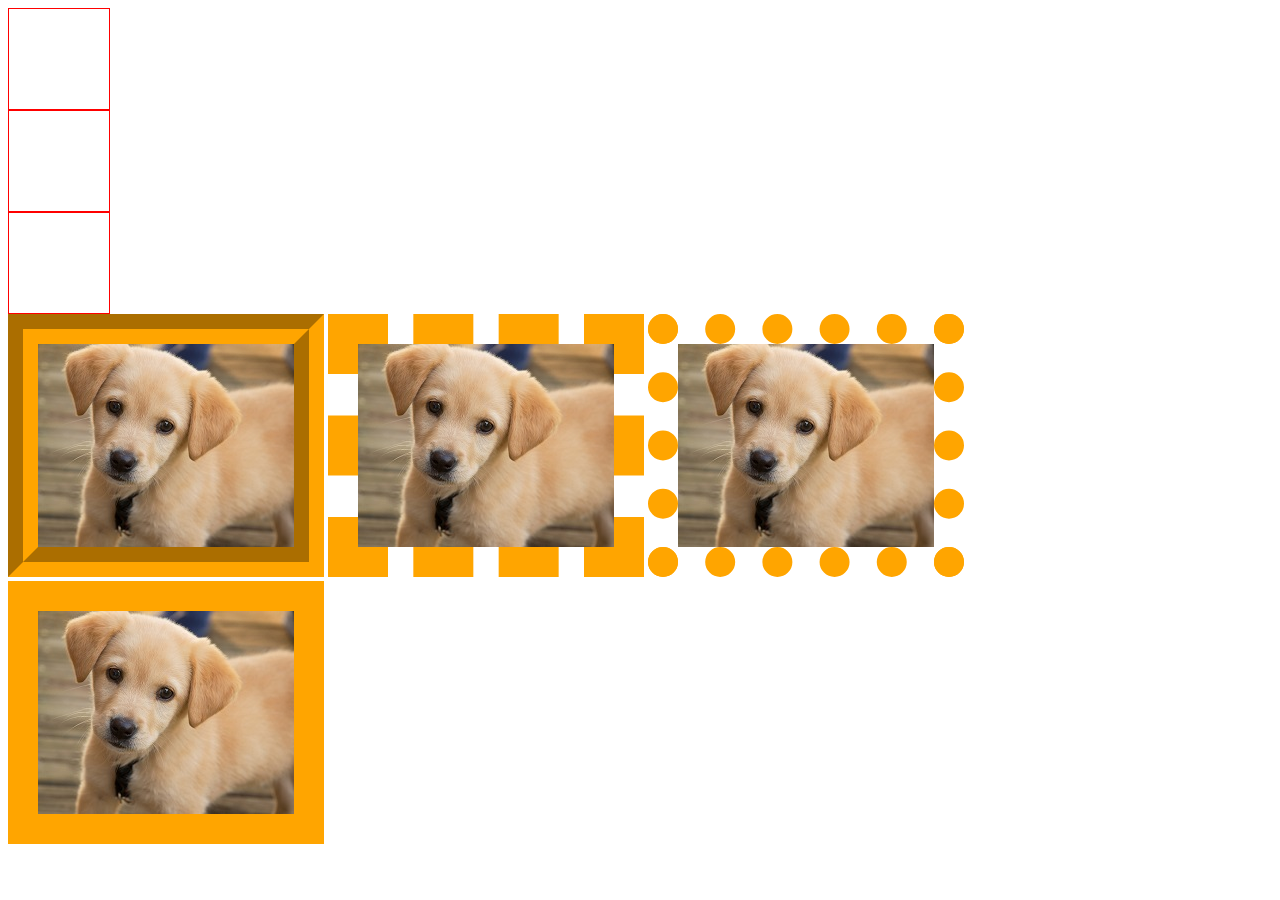
<file: css-essentials/border/index.html>
<!DOCTYPE html>
<html lang="en">
<head>
    <meta charset="UTF-8">
    <meta name="viewport" content="width=device-width, initial-scale=1.0">
    <meta http-equiv="X-UA-Compatible" content="ie=edge">
    <title>Document</title>
    <link rel="stylesheet" href="main.css">
</head>
<body>
    <div></div>
    <div></div>
    <div></div>

    <img src="../../essential-tags/exercises/img/puppy.jpg">
    <img src="../../essential-tags/exercises/img/puppy.jpg" class="dogone">
    <img src="../../essential-tags/exercises/img/puppy.jpg" class="dogtwo">
    <img src="../../essential-tags/exercises/img/puppy.jpg" class="dogthree">
</body>
</html>
</file>
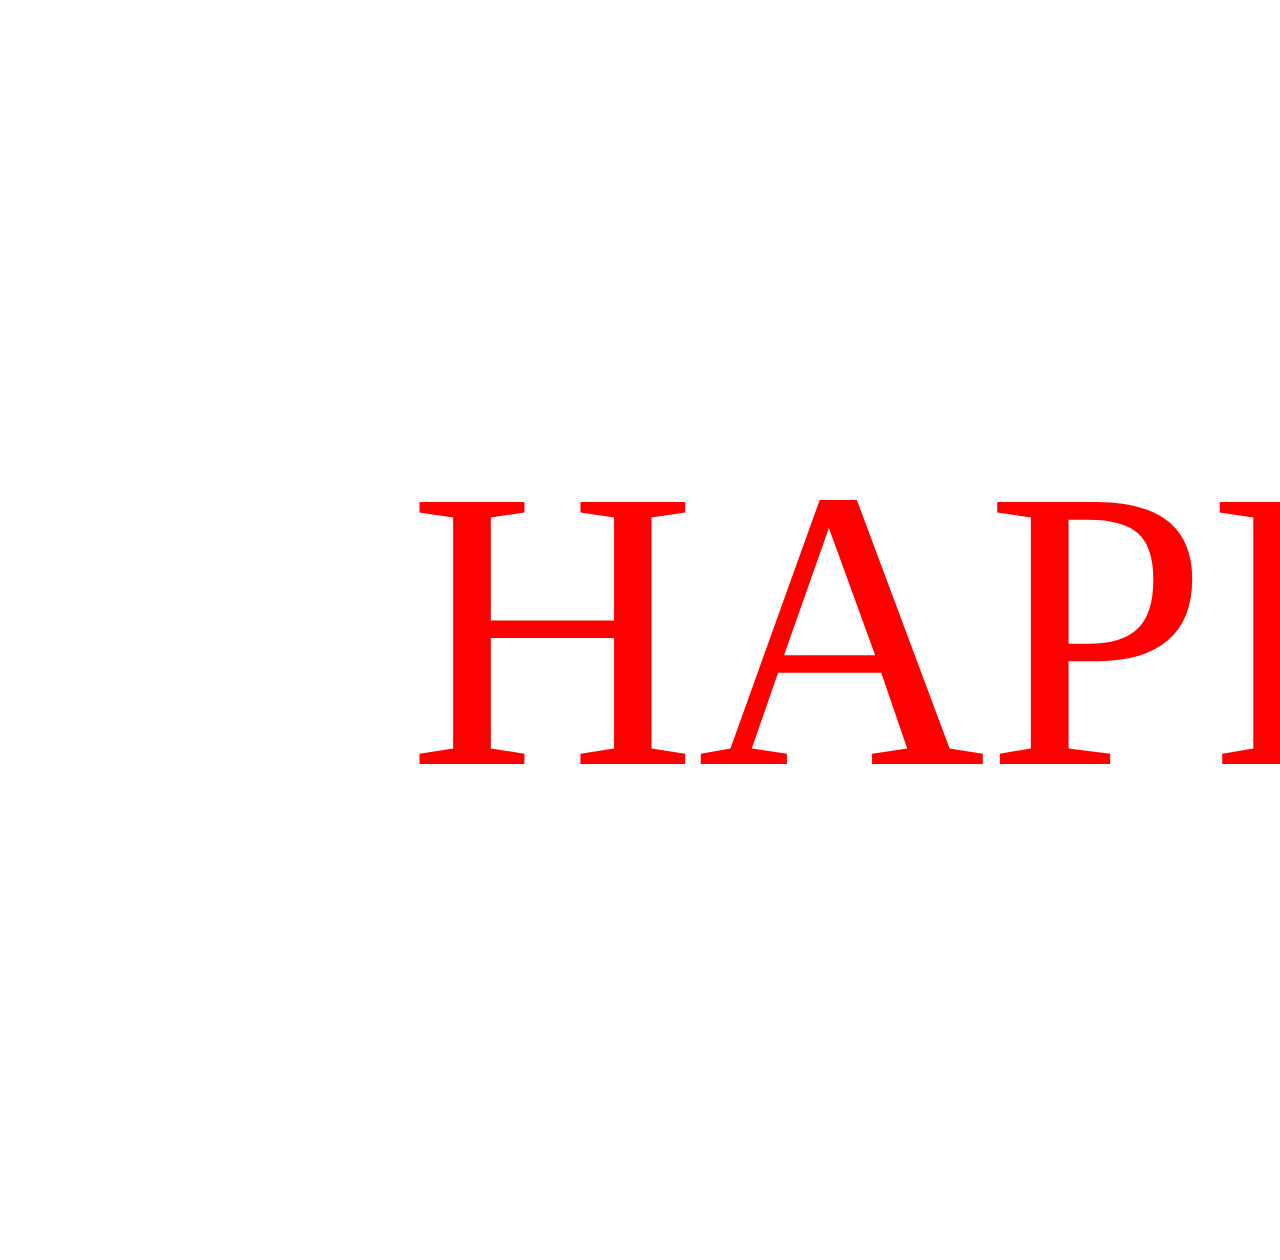
<file: essential-tags/class/index.html>
<!DOCTYPE html>
<html lang="en">
<head>
    <meta charset="UTF-8">
    <meta name="viewport" content="width=device-width, initial-scale=1.0">
    <meta http-equiv="X-UA-Compatible" content="ie=edge">
    <title>Document</title>
    <link rel="stylesheet" href="main.css">
</head>
<body>
    <p class="happiness">HAPPY!</p>
</body>
</html>
</file>
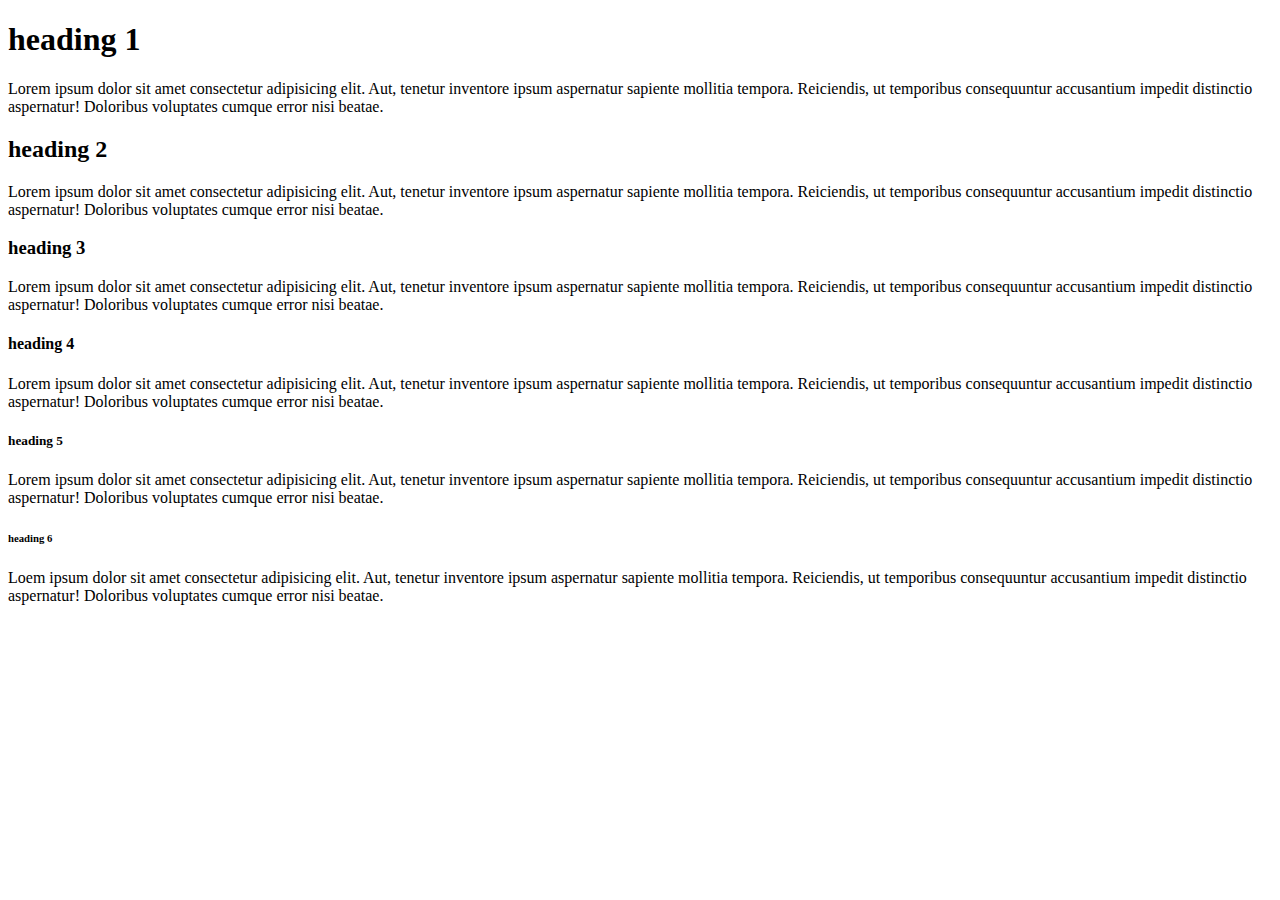
<file: essential-tags/headings/index.html>
<!DOCTYPE html>
<html lang="en">
<head>
    <meta charset="UTF-8">
    <meta name="viewport" content="width=device-width, initial-scale=1.0">
    <meta http-equiv="X-UA-Compatible" content="ie=edge">
    <title>Document</title>
</head>

<h1>heading 1</h1>
<p>Lorem ipsum dolor sit amet consectetur adipisicing elit. Aut, tenetur inventore ipsum aspernatur sapiente mollitia tempora. Reiciendis, ut temporibus consequuntur accusantium impedit distinctio aspernatur! Doloribus voluptates cumque error nisi beatae.</p>

<h2>heading 2</h2>
<p>Lorem ipsum dolor sit amet consectetur adipisicing elit. Aut, tenetur inventore ipsum aspernatur sapiente mollitia tempora. Reiciendis, ut temporibus consequuntur accusantium impedit distinctio aspernatur! Doloribus voluptates cumque error nisi beatae.</p>

<h3>heading 3</h3>
<p>Lorem ipsum dolor sit amet consectetur adipisicing elit. Aut, tenetur inventore ipsum aspernatur sapiente mollitia tempora. Reiciendis, ut temporibus consequuntur accusantium impedit distinctio aspernatur! Doloribus voluptates cumque error nisi beatae.</p>

<h4>heading 4</h4>
<p>Lorem ipsum dolor sit amet consectetur adipisicing elit. Aut, tenetur inventore ipsum aspernatur sapiente mollitia tempora. Reiciendis, ut temporibus consequuntur accusantium impedit distinctio aspernatur! Doloribus voluptates cumque error nisi beatae.</p>

<h5>heading 5</h5>
<p>Lorem ipsum dolor sit amet consectetur adipisicing elit. Aut, tenetur inventore ipsum aspernatur sapiente mollitia tempora. Reiciendis, ut temporibus consequuntur accusantium impedit distinctio aspernatur! Doloribus voluptates cumque error nisi beatae.</p>

<h6>heading 6</h6>
<p>Loem ipsum dolor sit amet consectetur adipisicing elit. Aut, tenetur inventore ipsum aspernatur sapiente mollitia tempora. Reiciendis, ut temporibus consequuntur accusantium impedit distinctio aspernatur! Doloribus voluptates cumque error nisi beatae.</p>


</body>
</html>
</file>
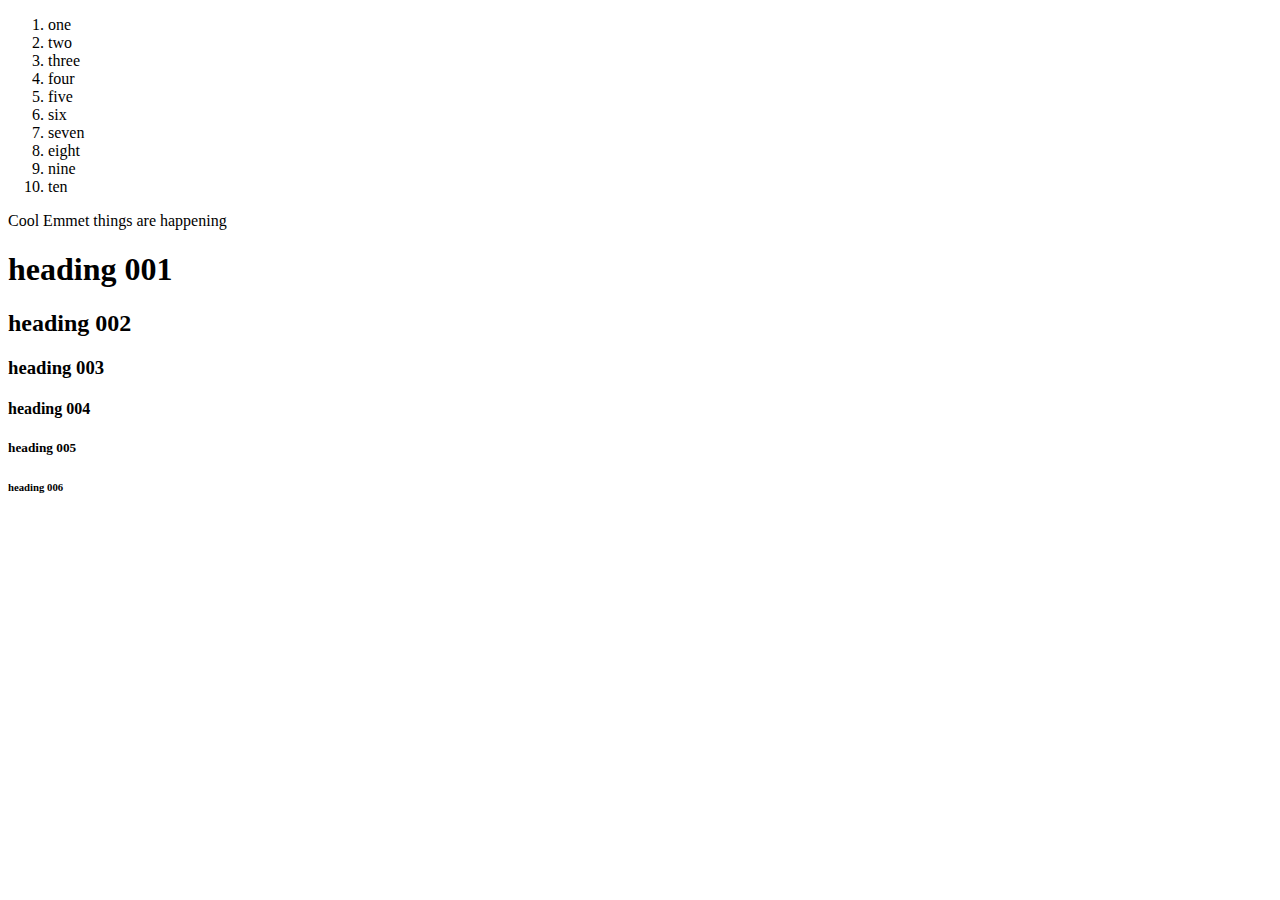
<file: essential-tags/orderedlist/index.html>
<!DOCTYPE html>
<html lang="en">
<head>
    <meta charset="UTF-8">
    <meta name="viewport" content="width=device-width, initial-scale=1.0">
    <meta http-equiv="X-UA-Compatible" content="ie=edge">
    <title>Document</title>
</head>
<body>
    <ol>
        <li>one</li>
        <li>two</li>
        <li>three</li>
        <li>four</li>
        <li>five</li>
        <li>six</li>
        <li>seven</li>
        <li>eight</li>
        <li>nine</li>
        <li>ten</li>
    </ol>

    <!-- p{Cool Emmet things are happening} -->
    <p>Cool Emmet things are happening</p>

    <!-- h${heading $$$}*6 -->
    <h1>heading 001</h1>
    <h2>heading 002</h2>
    <h3>heading 003</h3>
    <h4>heading 004</h4>
    <h5>heading 005</h5>
    <h6>heading 006</h6>
</body>
</html>
</file>
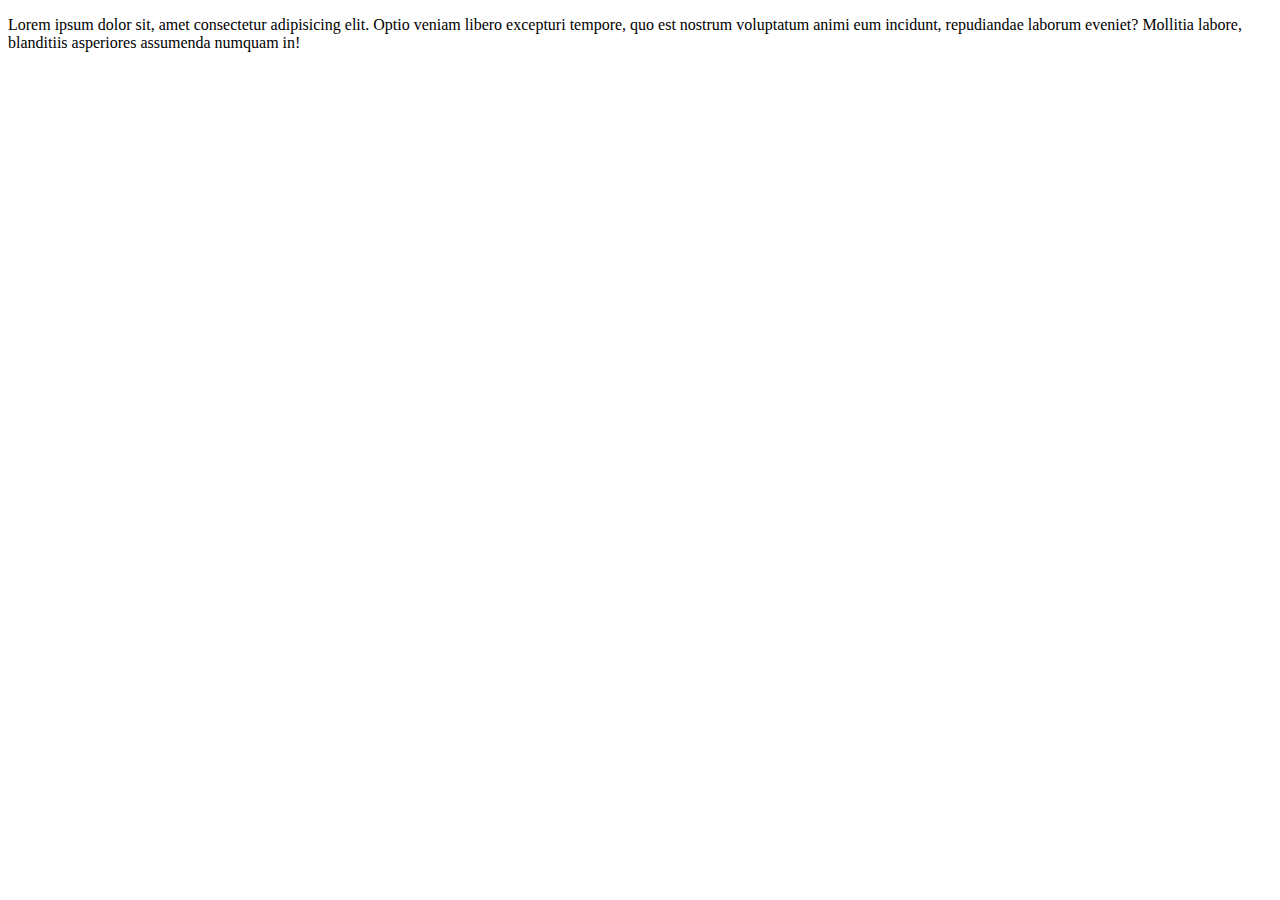
<file: essential-tags/paragraph/index.html>
<!DOCTYPE html>
<html lang="en">
<head>
    <meta charset="UTF-8">
    <meta name="viewport" content="width=device-width, initial-scale=1.0">
    <meta http-equiv="X-UA-Compatible" content="ie=edge">
    <title>Document</title>
</head>
<p>Lorem ipsum dolor sit, amet consectetur adipisicing elit. Optio veniam libero excepturi tempore, quo est nostrum voluptatum animi eum incidunt, repudiandae laborum eveniet? Mollitia labore, blanditiis asperiores assumenda numquam in!</p>
</body>
</html>
</file>
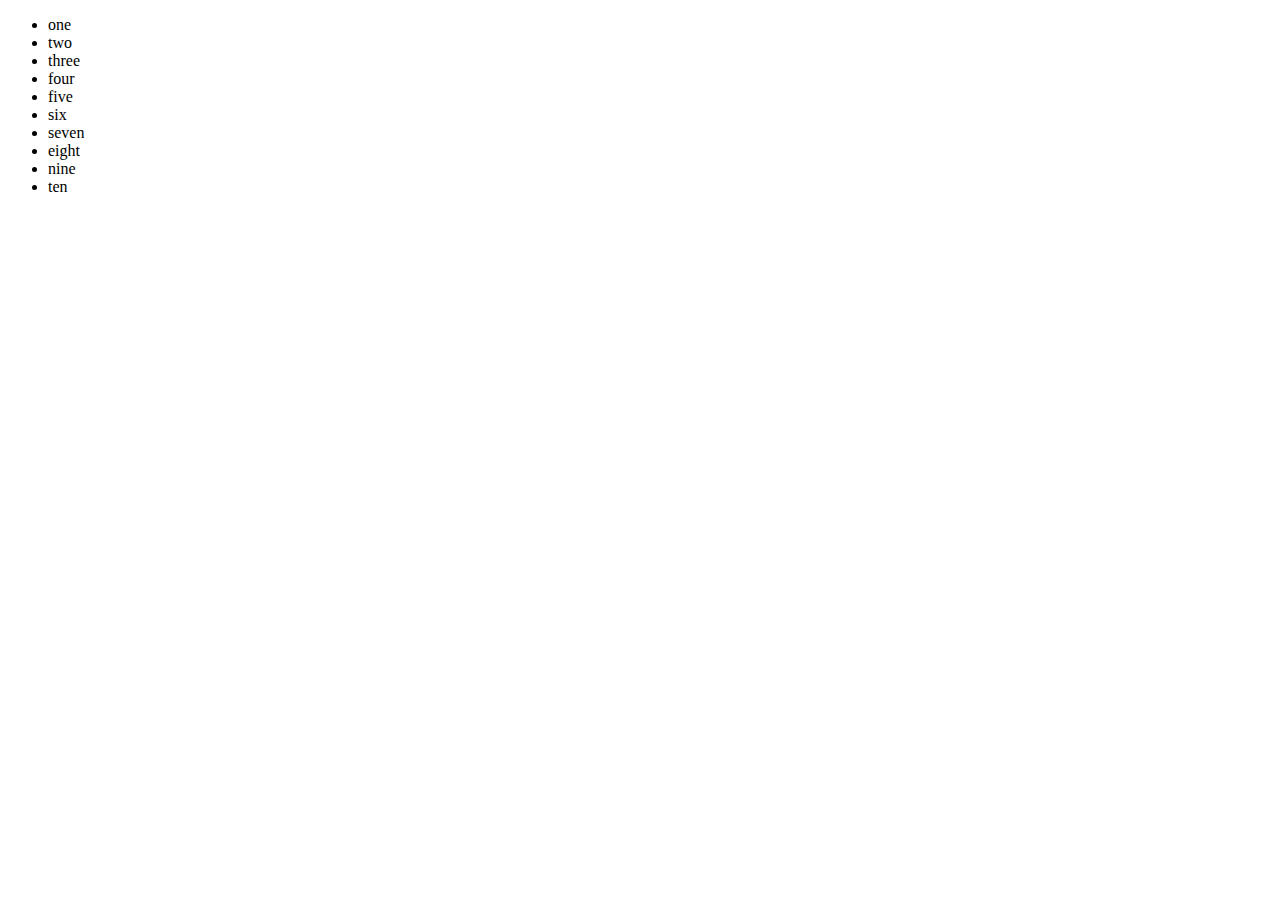
<file: essential-tags/unorderedlist/index.html>
<!DOCTYPE html>
<html lang="en">
<head>
    <meta charset="UTF-8">
    <meta name="viewport" content="width=device-width, initial-scale=1.0">
    <meta http-equiv="X-UA-Compatible" content="ie=edge">
    <title>Document</title>
</head>
<body>
    <ul>
        <li>one</li>
        <li>two</li>
        <li>three</li>
        <li>four</li>
        <li>five</li>
        <li>six</li>
        <li>seven</li>
        <li>eight</li>
        <li>nine</li>
        <li>ten</li>
    </ul>
</body>
</html>
</file>
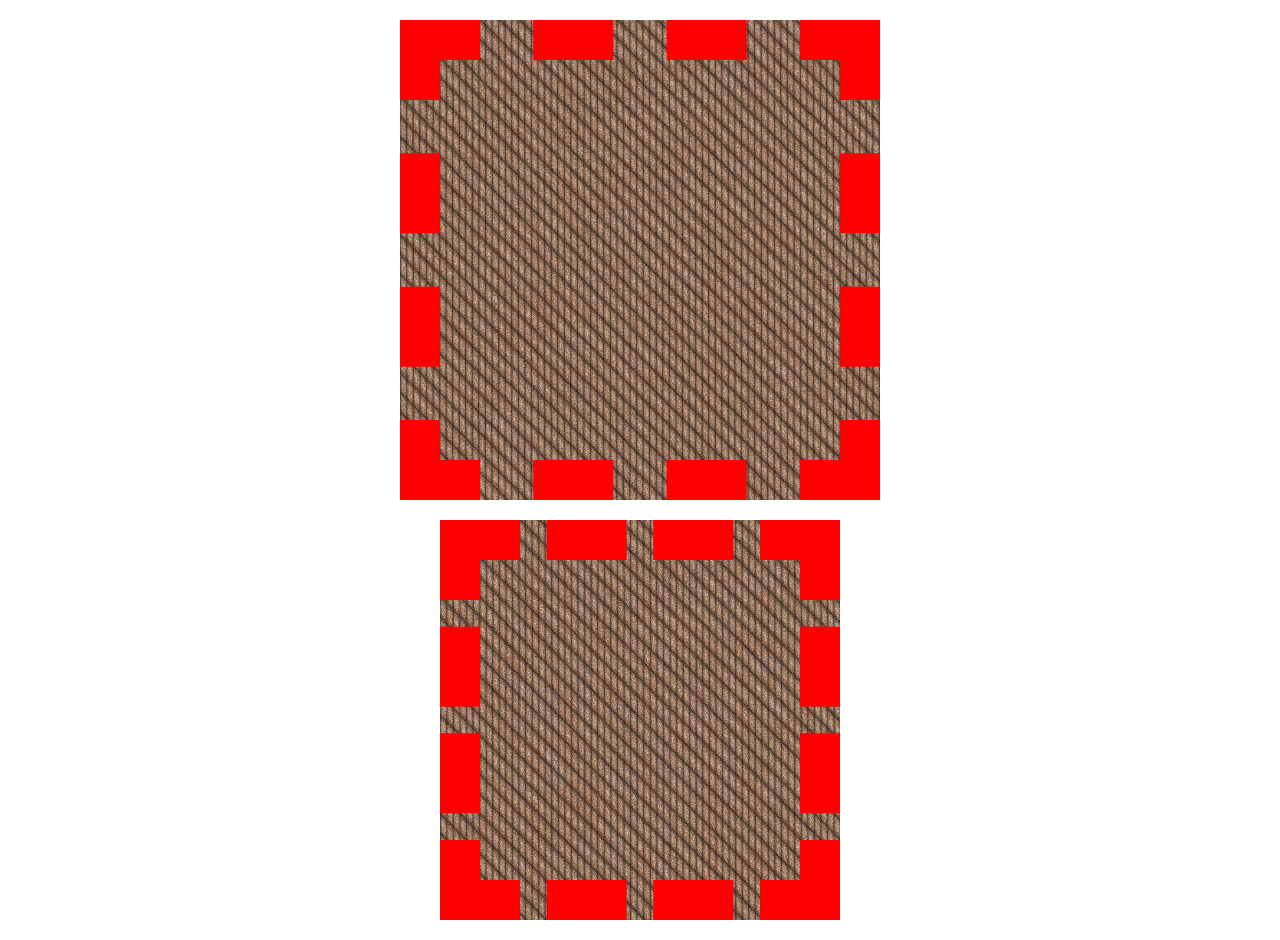
<file: css-essentials/exercises/exercise2/index.html>
<!DOCTYPE html>
<html lang="en">
<head>
    <meta charset="UTF-8">
    <meta name="viewport" content="width=device-width, initial-scale=1.0">
    <meta http-equiv="X-UA-Compatible" content="ie=edge">
    <title>Document</title>
    <link rel="stylesheet" href="main.css">
</head>
<body>
    <div></div>
    <div class="second"></div>
</body>
</html>
</file>
<file: css-essentials/border/main.css>
div {
    width: 100px;
    height: 100px;
    border: 1px solid red;
}

img {
    border: 30px groove orange;
}
.dogone {
    border: 30px dashed orange;
}
.dogtwo {
    border: 30px dotted orange;
}
.dogthree {
    border: 30px solid orange;
}
</file>
<file: essential-tags/class/main.css>
.happiness {
    color: red;
    font-size: 400px;
    margin-left: 400px;
}
</file>
<file: css-essentials/exercises/exercise2/main.css>
div {
    width:  400px;
    height: 400px;
    border: 40px dashed red;
    margin: 20px auto;
    background-image: url("rope.jpg");
    /* background-size: cover;
    background-repeat: no-repeat; */
}

.second {
    box-sizing: border-box;
}
</file>
